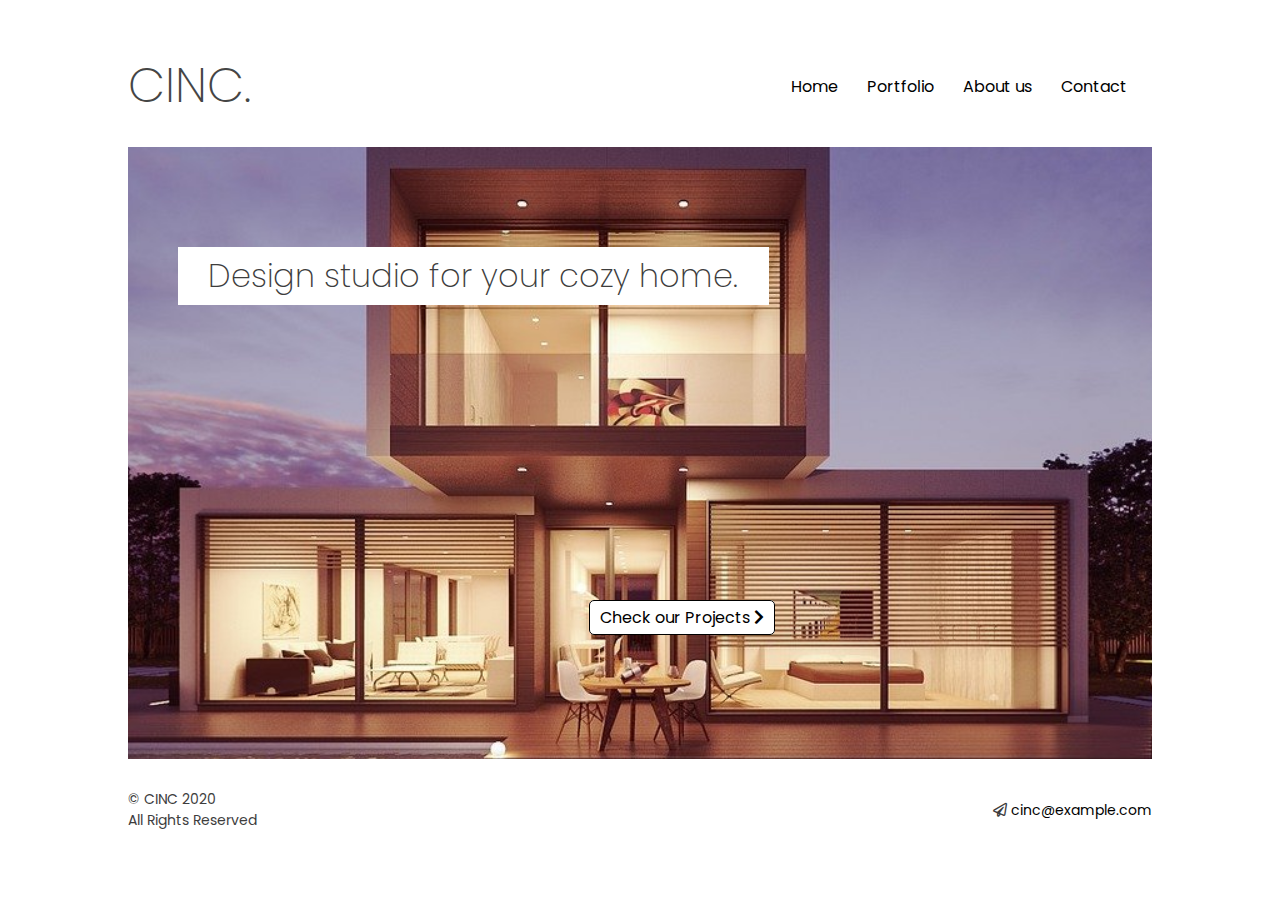
<file: index.html>
<!DOCTYPE html>
<html lang="en">
<head>
  <meta charset="UTF-8">
  <meta name="viewport" content="width=device-width, initial-scale=1.0">
  <meta http-equiv="X-UA-Compatible" content="ie=edge">
  <title>CINC.</title>
  <link rel="stylesheet" href="css/main.min.css">
  <link rel="stylesheet" href="https://use.fontawesome.com/releases/v5.8.2/css/all.css" crossorigin="anonymous">
</head>
<body>
  <header>
    <a href="/"><span class="logo">CINC.</span></a>
    <div class="nav">
      <ul>
        <li><a href="/">Home</a></li>
        <li><a href="/portfolio.html">Portfolio</a></li>
        <li><a href="/about-us.html">About us</a></li>
        <li><a href="/contact.html">Contact</a></li>
      </ul>
    </div>
  </header>

  <div class="main">
    <div class="welcome">
      <h3>Design studio for your cozy home.</h3>
      <a href="/portfolio.html"><span id="check">Check our Projects <i class="fas fa-chevron-right"></i></span></a>
    </div>
  </div>

  <footer>
    <div id="rights">© CINC 2020 <br>All Rights Reserved</div>
    <div id="email"><i class="far fa-paper-plane"></i> <a href="mailto:cinc@example.com">cinc@example.com</a></div>
  </footer>
</body>
</html>
</file>
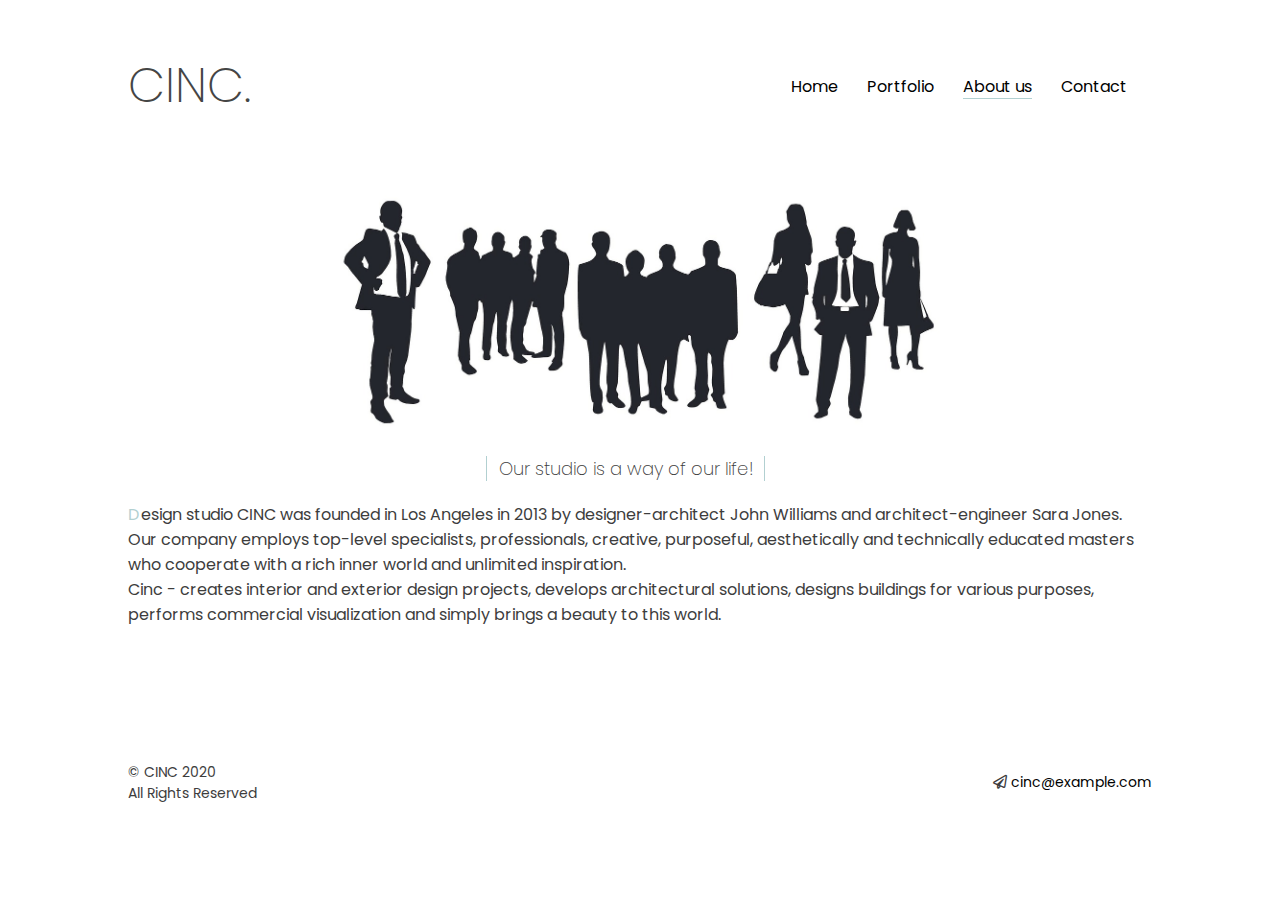
<file: about-us.html>
<!DOCTYPE html>
<html lang="en">
<head>
  <meta charset="UTF-8">
  <meta name="viewport" content="width=device-width, initial-scale=1.0">
  <meta http-equiv="X-UA-Compatible" content="ie=edge">
  <title>Cinc.</title>
  <link rel="stylesheet" href="css/main.min.css">
  <link rel="stylesheet" href="css/about-us.min.css">
  <link rel="stylesheet" href="https://use.fontawesome.com/releases/v5.8.2/css/all.css" crossorigin="anonymous">
</head>
<body>
  <header>
    <a href="/"><span class="logo">CINC.</span></a>
    <div class="nav">
      <ul>
        <li><a href="/">Home</a></li>
        <li><a href="/portfolio.html">Portfolio</a></li>
        <li><a class="activeHref" href="/about-us.html">About us</a></li>
        <li><a href="/contact.html">Contact</a></li>
      </ul>
    </div>
  </header>

  <div class="about-us">
    <div class="about-us-img">
      <img src="/images/about-us.jpg">
    </div>
    <div class="about-us-text">
      <span>Our studio is a way of our life!</span>
      <p>Design studio CINC was founded in Los Angeles in 2013 by designer-architect
      John Williams and architect-engineer Sara Jones. <br>
      Our company employs top-level specialists, professionals, creative, purposeful, aesthetically
      and technically educated masters who cooperate with a rich inner world and unlimited inspiration. <br>
      Cinc - creates interior and exterior design projects, develops architectural solutions, designs buildings
      for various purposes, performs commercial visualization and simply brings a beauty to this world.
      </p>
    </div>
  </div>

  <footer>
    <div id="rights">© CINC 2020 <br>All Rights Reserved</div>
    <div id="email"><i class="far fa-paper-plane"></i> <a href="mailto:cinc@example.com">cinc@example.com</a></div>
  </footer>
</body>
</html>
</file>
<file: css/main.min.css>
@import url("https://fonts.googleapis.com/css2?family=Poppins:wght@200;300;400;800&display=swap");header,.main,footer{width:80%;padding:0 10%}header,footer{display:flex;justify-content:space-between}*{margin:0;padding:0;outline:none}html,body{height:100%}body{font-family:'Poppins', sans-serif;font-weight:400;font-size:16px;background-color:#fff;color:#3d3d3d}a{text-decoration:none;color:#000;transition:color 600ms ease}a:hover{color:#b2d0d1}a .activeHref{border-bottom:1px solid #b2d0d1}header{align-items:center;padding-top:50px}header .logo{font-size:48px;font-weight:200;color:#454545}header ul{list-style:none}header ul li{display:inline-block;margin-right:25px}.main{padding-top:25px}.main .welcome{height:68vh;background:url(../images/first.jpg) no-repeat center center;background-attachment:fixed;background-size:cover}.main .welcome h3{width:531px;padding:5px 30px;position:relative;top:100px;left:50px;font-size:32px;font-weight:200;color:#3d3d3d;background:white}.main .welcome #check{position:relative;left:45%;top:400px;border:1px solid black;border-radius:5px;padding:5px 10px;color:#000;background:white;cursor:pointer;font-weight:200px}.main .welcome #check:hover{background:#b2d0d1;transition:all 600ms linear}footer{align-items:center;padding-top:30px;font-size:14px;position:relative}footer #email:hover{cursor:pointer}footer #email:hover::after{content:"";display:inline-block;width:157px;height:1px;background:#3d3d3d;bottom:1px;position:absolute;right:10%}
</file>
<file: css/about-us.min.css>
.about-us{width:80%;padding:0 10%}header .activeHref{border-bottom:1px solid #b2d0d1}.about-us img{margin-top:50px;width:60%;position:relative;left:20%;margin-bottom:20px}.about-us span{font-size:18px;font-weight:200;width:30%;margin-left:35%;border-left:1px solid #b2d0d1;border-right:1px solid #b2d0d1;padding:0px 12px}.about-us p{margin-top:20px;margin-bottom:105px}.about-us p::first-letter{color:#b2d0d1;margin-right:1px}
</file>
